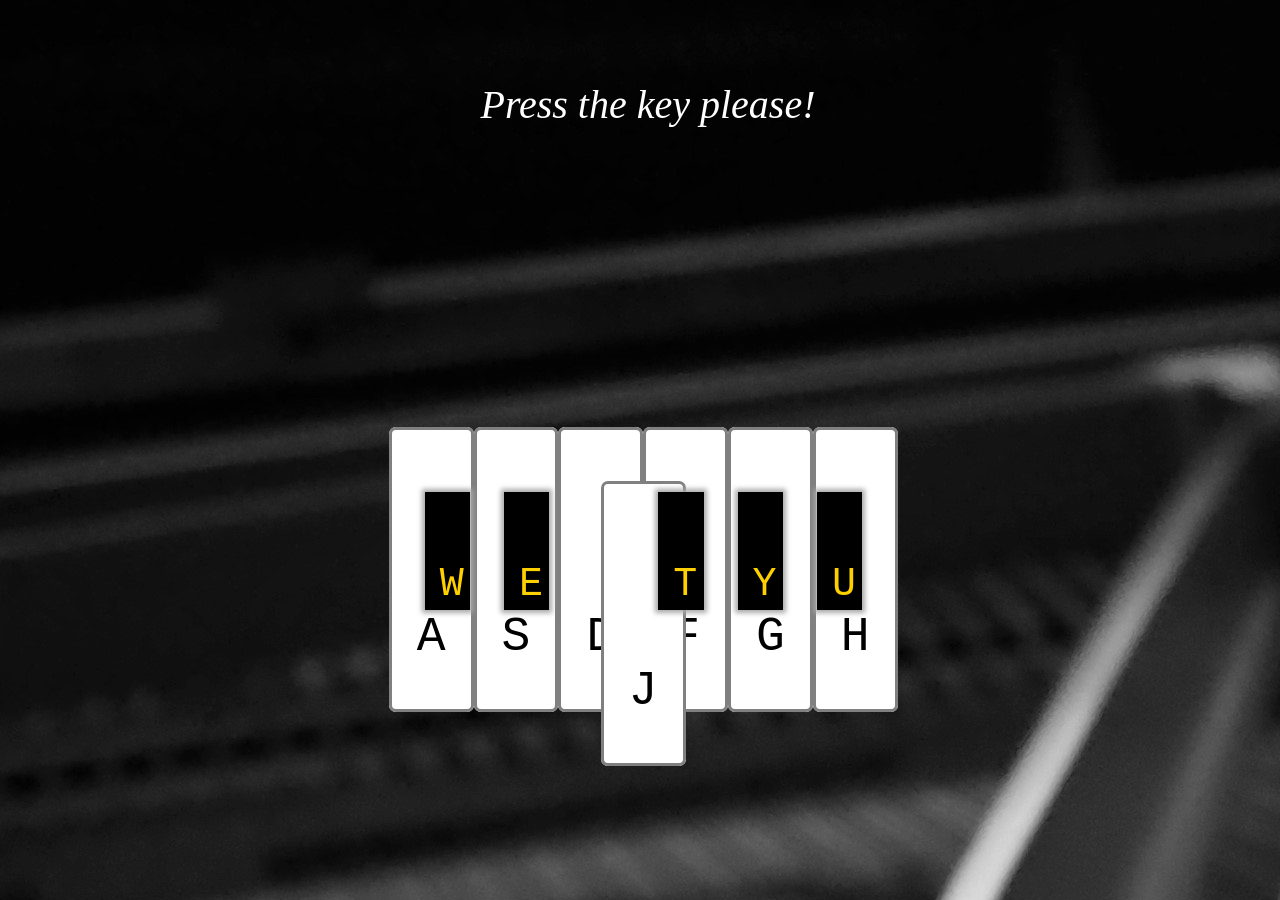
<file: task/src/index.html>
<!DOCTYPE html>
<html lang="UTF-8">
<head>
    <meta charset="utf-8">
    <title>Virtual Piano by DerekTruong</title>
    <link rel = "stylesheet" href = "./index.css">
</head>
<body>
    <blockquote id="quote">Press the key please!</blockquote>

    <div class="muzieknootjes">
        <div class="noot-1">
            &#9835; &#9833;
        </div>
        <div class="noot-2">
            &#9833;
        </div>
        <div class="noot-3">
            &#9839; &#9834;
        </div>
        <div class="noot-4">
            &#9834;
        </div>
    </div>

    <div class = "container">
        <div class="white-keys">
            <kbd id="keyA">A</kbd>
            <kbd id="keyS">S</kbd>
            <kbd id="keyD">D</kbd>
            <kbd id="keyF">F</kbd>
            <kbd id="keyG">G</kbd>
            <kbd id="keyH">H</kbd>
            <kbd id="keyJ">J</kbd>
        </div>
        <div class="black-keys">
            <kbd id="keyW">W</kbd>
            <kbd id="keyE">E</kbd>
            <kbd id="keyEmp"></kbd>
            <kbd id="keyT">T</kbd>
            <kbd id="keyY">Y</kbd>
            <kbd id="keyU">U</kbd>
        </div>
    </div>

    <script src="main.js"></script>
</body>
</html>
</file>
<file: task/src/index.css>
body {
  background-image: url("./bgr.jpg");
  /* background-color: #175676; */
}

#quote {
  color: white;
  text-align: center;
  position: relative;
  font-style: italic;
  font-size: 2.5em;
  width: 100vw;
  margin: 100px auto;
  line-height: 10px;
}

div.container {
  position: relative;
  /* background-color:aquamarine; */
  /* min-width: 35vmax; */
  width: 40vw;
  height: 30vh;
  text-align: center;
  left: 30%;
  top: 200px;
}

div.white-keys kbd {
  background-color: white;
  position: relative;
  font-family: "Segoe", monospace;
  font-size: 3em;
  width: 30vw;
  height: 20vh;
  top: 0;
  padding: 20vh 25px 5vh;
  /* border-top: 0; */
  border: 3px solid gray;
  border-radius: 7px;
  margin: -2px;
}

div.black-keys kbd {
  background-color: black;
  display: inline-block;
  box-shadow: 0 0 5px 3px darkgrey;
  color: rgb(255, 208, 0);
  position: relative;
  font-family: "Segoe", monospace;
  font-size: 2.5em;
  text-align: center;
  width: 1.2vw;
  height: 2vh;
  bottom: 26.8vh;
  padding: 70px 15px 30px;
  left: 0.2vw;
  margin: 0 15px 0;
  z-index: 1;
}

kbd#keyEmp {
  opacity: 0;
}

kbd#keyT,
kbd#keyY,
kbd#keyU {
  position: relative;
  left: -2px;
}

.muzieknootjes {
  display: block;
  margin: auto;
  position: relative;
  width: 50%;
  min-width: 300px;
  height: 200px;
  border: 0px solid #fff;
}

.noot-1,
.noot-2,
.noot-3,
.noot-4 {
  position: absolute;
  color: rgb(197, 228, 88);
  animation: notes 2s infinite linear;
  font-size: 35px;
  opacity: 0;
}

.noot-1 {
  top: 60px;
  left: 0;
  animation-delay: 0.5s;
}

.noot-2 {
  top: 30px;
  left: 30%;
  animation-delay: 1s;
}

.noot-3 {
  top: 90px;
  left: 60%;
  animation-delay: 1.5s;
}

.noot-4 {
  top: 40px;
  left: 90%;
  animation-delay: 2s;
}

@keyframes notes {
  0% {
	transform: scale(1) translate(0, 0);
	opacity: 0;
  }
  50% {
	opacity: 1;
	transform: scale(1.5) translate(50%, -50%);
  }
  80% {
	opacity: 0;
	transform: scale(1.5) translate(100%, -100%);
  }
  100% {
	transform: scale(1.5) translate(100%, -100%);
	opacity: 0;
  }
}
</file>
